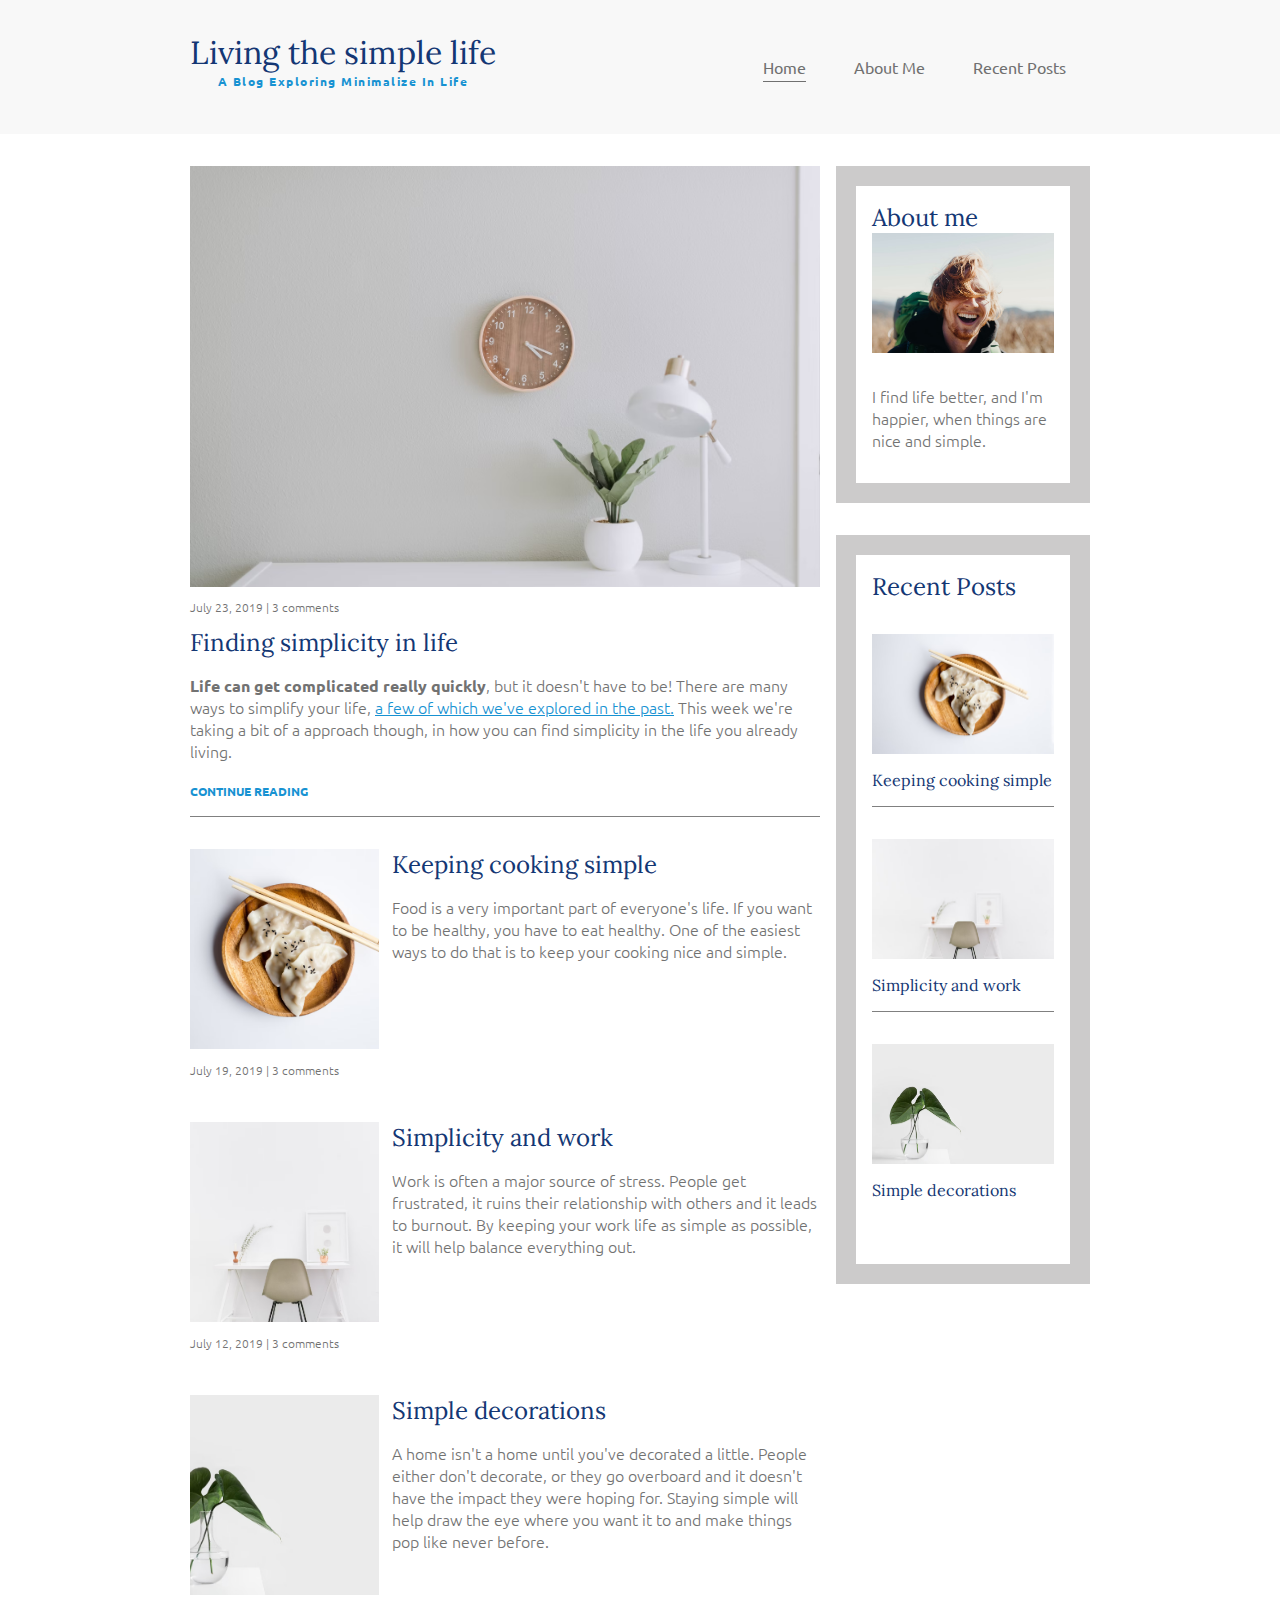
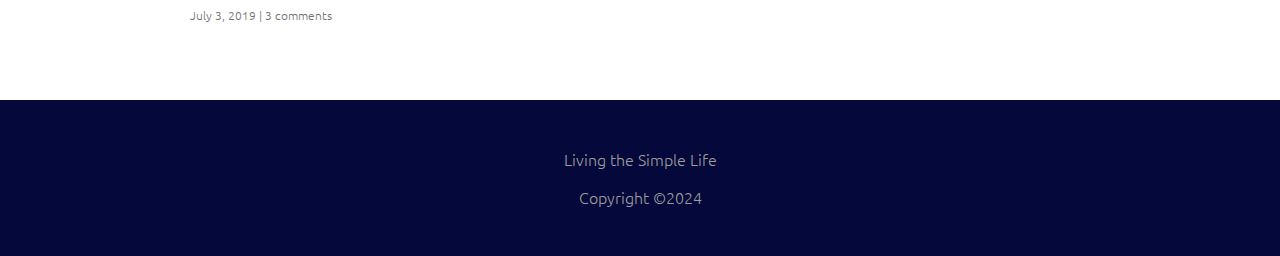
<file: index.html>
<!DOCTYPE html>
<html>

<head>
  <meta charset="UTF-8">
  <meta name="viewport" content="width=device-width, initial-scale=1">
  <link rel="preconnect" href="https://fonts.googleapis.com">
  <link rel="preconnect" href="https://fonts.gstatic.com" crossorigin>
  <link
    href="https://fonts.googleapis.com/css2?family=Lora:ital,wght@0,400..700;1,400..700&family=Ubuntu:ital,wght@0,300;0,400;0,500;0,700;1,300;1,400;1,500;1,700&display=swap"
    rel="stylesheet">
  <link rel="stylesheet" href="p1-flex.css">
  <title>Living The Simple Life</title>
</head>

<body>
  <header>
    <div class="container container-nav">
      <div class="site-title">
        <h1>Living the simple life</h1>
        <p class="subtitle">A Blog Exploring Minimalize In Life</p>
      </div>
      <nav>
        <ul>
          <li><a href="./" class="current-page">Home</a></li>
          <li><a href="./about-me">About Me</a></li>
          <li><a href="./recent-posts">Recent Posts</a></li>
        </ul>
      </nav>
    </div>
  </header>
  <div class="container">
    <main>
      <article class="article-featuered">
        <img src="photo-1533090161767-e6ffed986c88.avif" alt="" class="article-image">
        <p class="article-info">July 23, 2019 | 3 comments</p>
        <h2 class="article-title">Finding simplicity in life</h2>
        <p class="article-body"><strong>Life can get complicated really quickly</strong>, but it doesn't have to be!
          There are many ways to simplify your life, <a href="#">a few of which we've explored in the past.</a> This
          week we're taking a bit of a approach though, in how you can find simplicity in the life you already living.
        </p>
        <a href="#" class="article-read-more">CONTINUE READING</a>
      </article>

      <article class="article-recent">
        <div class="article-recent-main">
          <h2 class="article-title">Keeping cooking simple</h2>
          <p class="article-body">Food is a very important part of everyone's life. If you want to be healthy, you have
            to eat healthy. One of the easiest ways to do that is to keep your cooking nice and simple.</p>
        </div>
        <div class="article-recent-secondary">
          <img src="photo-1496116218417-1a781b1c416c.avif" alt="" class="article-image">
          <p class="article-info">July 19, 2019 | 3 comments</p>
        </div>
      </article>
      <article class="article-recent">
        <div class="article-recent-main">
          <h2 class="article-title">Simplicity and work</h2>
          <p class="article-body">Work is often a major source of stress. People get frustrated, it ruins their
            relationship with others and it leads to burnout. By keeping your work life as simple as possible, it will
            help balance everything out.</p>
        </div>
        <div class="article-recent-secondary">
          <img src="photo-1449247709967-d4461a6a6103.avif" alt="" class="article-image">
          <p class="article-info">July 12, 2019 | 3 comments</p>
        </div>
      </article>
      <article class="article-recent">
        <div class="article-recent-main">
          <h2 class="article-title">Simple decorations</h2>
          <p class="article-body">A home isn't a home until you've decorated a little. People either don't decorate, or
            they go overboard and it doesn't have the impact they were hoping for. Staying simple will help draw the eye
            where you want it to and make things pop like never before.</p>
        </div>
        <div class="article-recent-secondary">
          <img src="photo-1487700160041-babef9c3cb55.avif" alt="" class="article-image">
          <p class="article-info">July 3, 2019 | 3 comments</p>
        </div>
      </article>
    </main>
    <aside class="sidebar">
      <div class="sidebar-widget">
        <h2 class="widget-title">About me</h2>
        <img src="photo-1548213238-0da7521bd6e0.avif" alt="" class="widget-image">
        <p class="widget-body">I find life better, and I'm happier, when things are nice and simple.</p>
      </div>
      <div class="sidebar-widget">
        <h2 class="widget-title">Recent Posts</h2>
        <div class="widget-recent-post">
          <img src="photo-1496116218417-1a781b1c416c.avif" alt="" class="widget-image">
          <h3 class="widget-recent-post-title">Keeping cooking simple</h3>
        </div>
        <div class="widget-recent-post">
          <img src="photo-1449247709967-d4461a6a6103.avif" alt="" class="widget-image">
          <h3 class="widget-recent-post-title">Simplicity and work</h3>
        </div>
        <div class="widget-recent-post">
          <img src="photo-1487700160041-babef9c3cb55.avif" alt="" class="widget-image">
          <h3 class="widget-recent-post-title">Simple decorations</h3>
        </div>
      </div>

    </aside>
  </div>

  <footer>
    <p>Living the Simple Life</p>
    <p>Copyright &copy;2024</p>
  </footer>
</body>

</html>
</file>
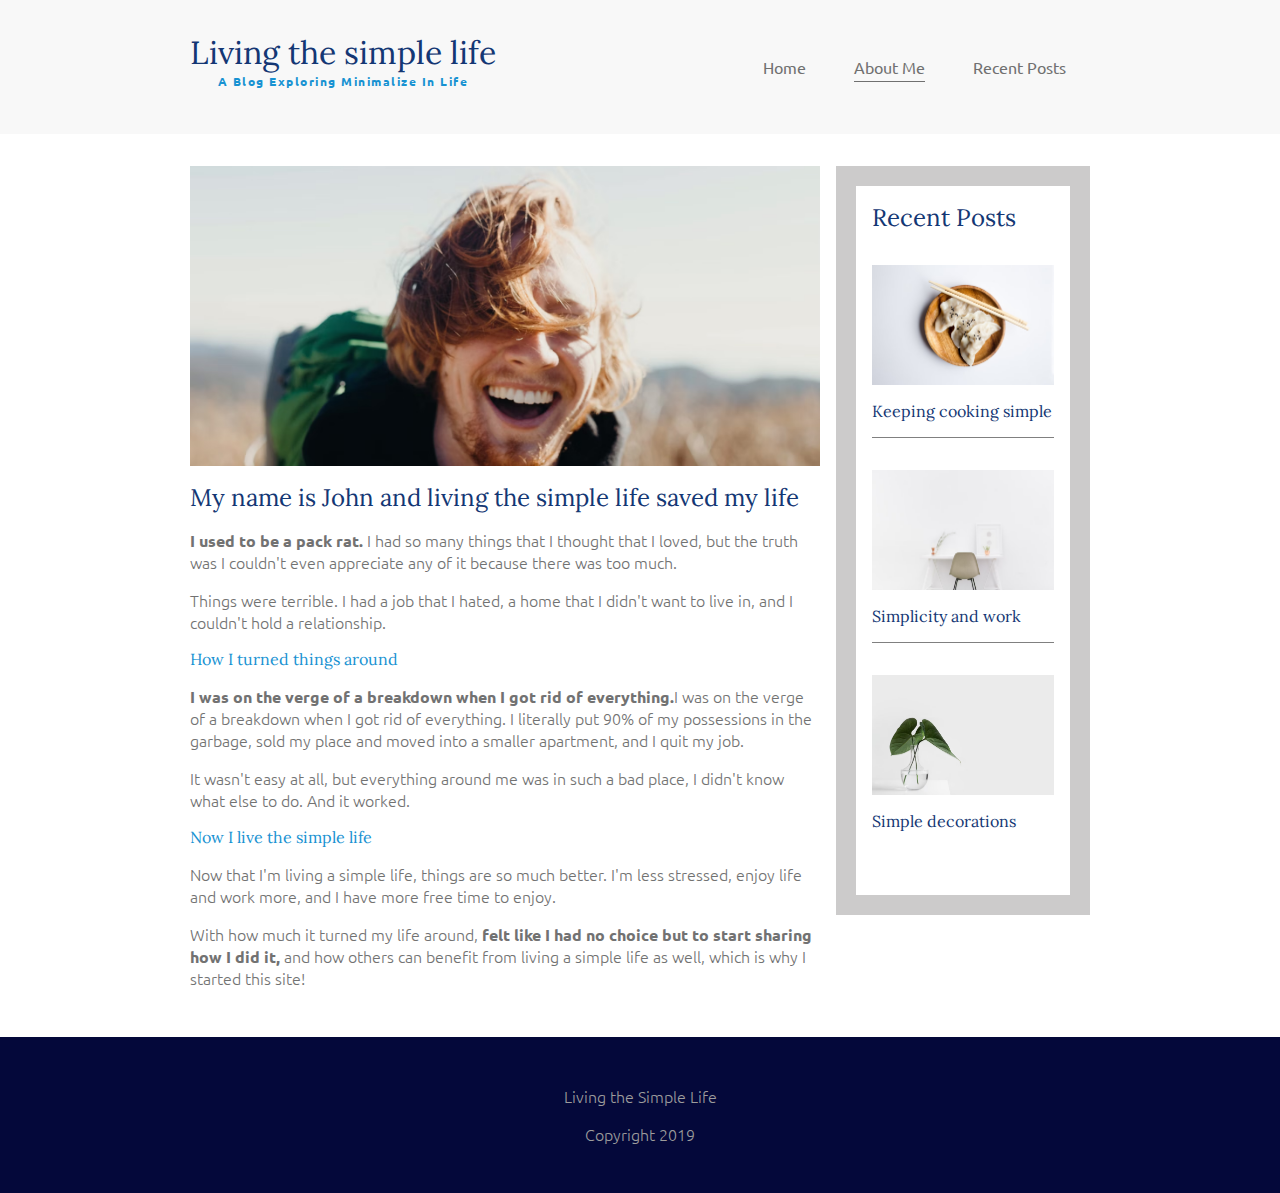
<file: about-me.html>
<!DOCTYPE html>
<html>
  <head>
    <meta charset="UTF-8">
    <meta name="viewport" content="width=device-width, initial-scale=1">
    <link rel="preconnect" href="https://fonts.googleapis.com">
<link rel="preconnect" href="https://fonts.gstatic.com" crossorigin>
<link href="https://fonts.googleapis.com/css2?family=Lora:ital,wght@0,400..700;1,400..700&family=Ubuntu:ital,wght@0,300;0,400;0,500;0,700;1,300;1,400;1,500;1,700&display=swap" rel="stylesheet">
    <link rel="stylesheet" href="p1-flex.css">
  </head>
  <body>
    <header>
      <div class="container container-nav">
        <div class="site-title">
          <h1>Living the simple life</h1>
          <p class="subtitle">A Blog Exploring Minimalize In Life</p>
        </div>
        <nav>
          <ul>
            <li><a href="./">Home</a></li>
            <li><a href="./about-me" class="current-page">About Me</a></li>
            <li><a href="./recent-posts">Recent Posts</a></li>
          </ul>
        </nav>
      </div>
    </header>
    <div class="container">
      <main>
        <div>
          <img src="photo-1548213238-0da7521bd6e0.avif" alt="" class="image-full">
          <h2>My name is John and living the simple life saved my life</h2>
          <p><strong>I used to be a pack rat.</strong> I had so many things that I thought that I loved, but the truth was I couldn't even appreciate any of it because there was too much.</p>
          <p>Things were terrible. I had a job that I hated, a home that I didn't want to live in, and I couldn't hold a relationship.</p>
          <h3> How I turned things around</h3>
          <p><strong>I was on the verge of a breakdown when I got rid of everything.</strong>I was on the verge of a breakdown when I got rid of everything. I literally put 90% of my possessions in the garbage, sold my place and moved into a smaller apartment, and I quit my job.</p>
          <p>It wasn't easy at all, but everything around me was in such a bad place, I didn't know what else to do. And it worked.</p>
          <h3>Now I live the simple life</h3>
          <p>Now that I'm living a simple life, things are so much better. I'm less stressed, enjoy life and work more, and I have more free time to enjoy.</p>
          <p>With how much it turned my life around, <strong>felt like I had no choice but to start sharing how I did it,</strong> and how others can benefit from living a simple life as well, which is why I started this site!</p>
        </div>

      </main>
      <aside class="sidebar">
        <div class="sidebar-widget">
          <h2 class="widget-title">Recent Posts</h2>
          <div class="widget-recent-post">
            <img src="photo-1496116218417-1a781b1c416c.avif" alt="" class="widget-image">
            <h3 class="widget-recent-post-title">Keeping cooking simple</h3>
          </div>
          <div class="widget-recent-post">
            <img src="photo-1449247709967-d4461a6a6103.avif" alt="" class="widget-image">
            <h3 class="widget-recent-post-title">Simplicity and work</h3>
          </div>
          <div class="widget-recent-post">
            <img src="photo-1487700160041-babef9c3cb55.avif" alt="" class="widget-image">
            <h3 class="widget-recent-post-title">Simple decorations</h3>
          </div>
        </div>

      </aside>
    </div>

    <footer>
      <p>Living the Simple Life</p>
      <p>Copyright 2019</p>
    </footer>
  </body>
</html>
</file>
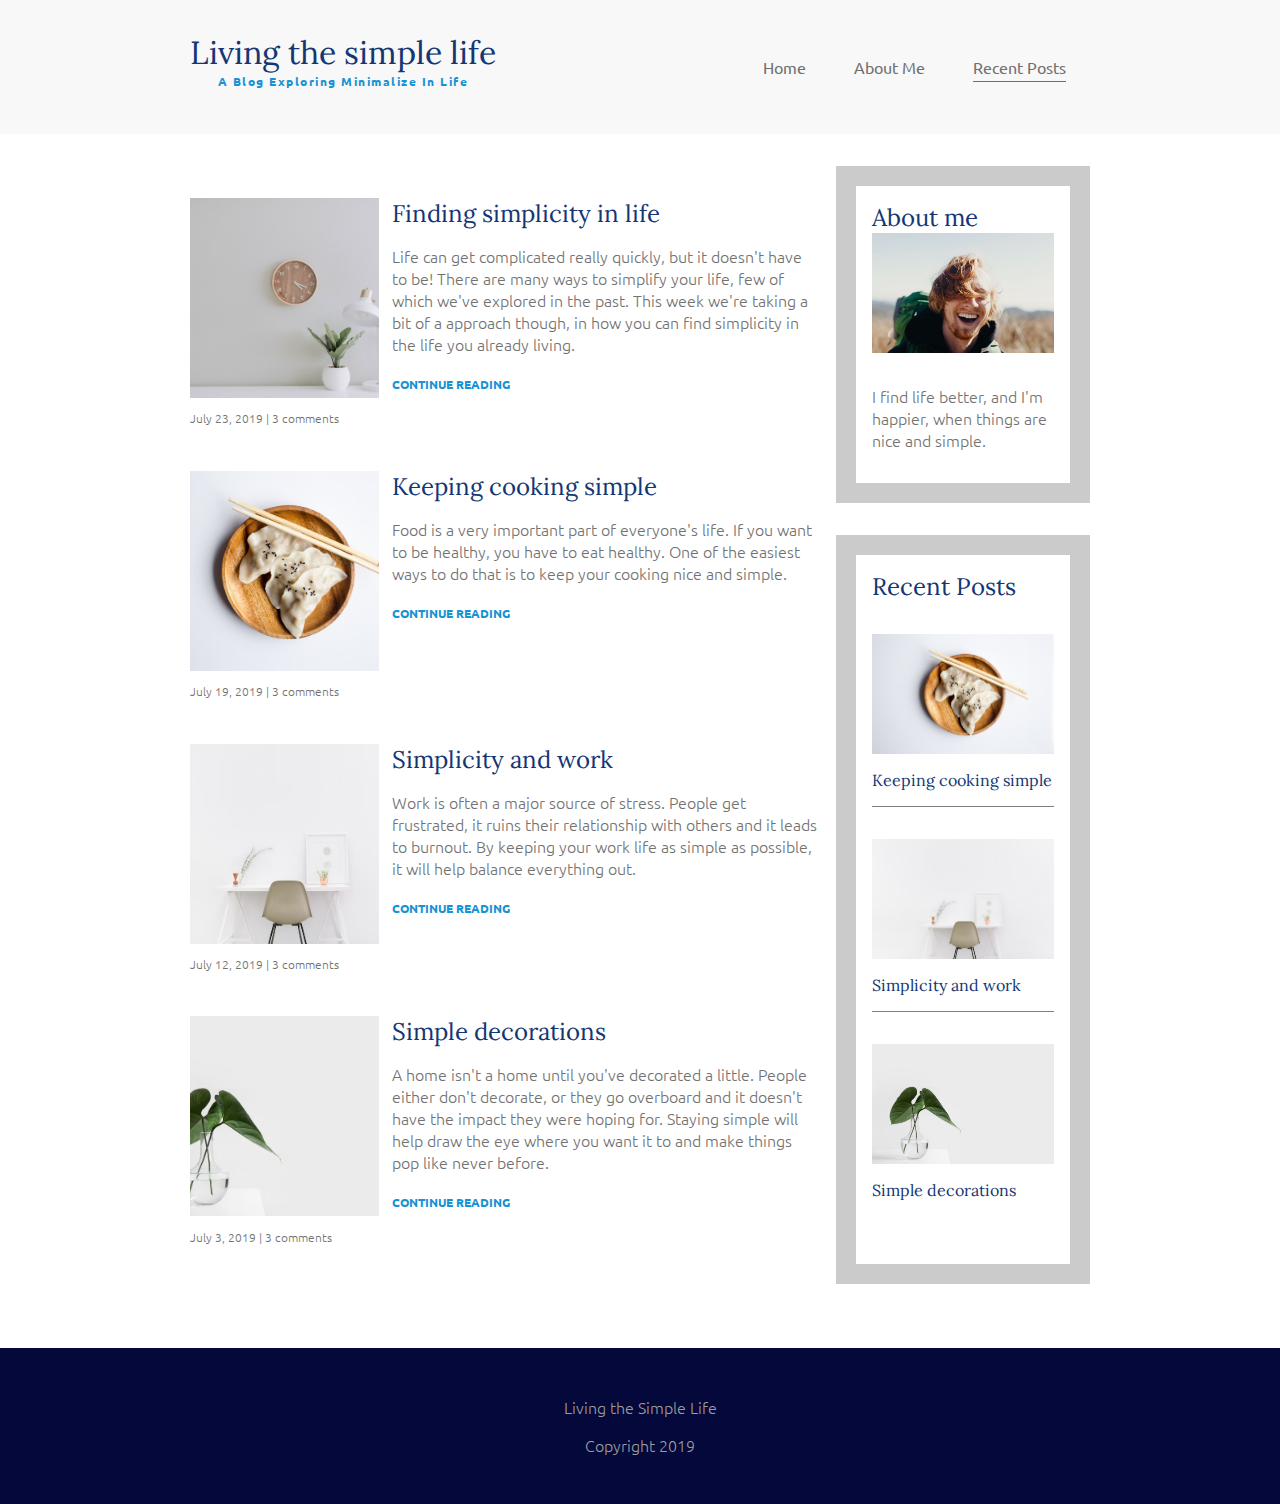
<file: recent-posts.html>
<!DOCTYPE html>
<html>
  <head>
    <meta charset="UTF-8">
    <meta name="viewport" content="width=device-width, initial-scale=1">
    <link rel="preconnect" href="https://fonts.googleapis.com">
<link rel="preconnect" href="https://fonts.gstatic.com" crossorigin>
<link href="https://fonts.googleapis.com/css2?family=Lora:ital,wght@0,400..700;1,400..700&family=Ubuntu:ital,wght@0,300;0,400;0,500;0,700;1,300;1,400;1,500;1,700&display=swap" rel="stylesheet">
    <link rel="stylesheet" href="p1-flex.css">
  </head>
  <body>
    <header>
      <div class="container container-nav">
        <div class="site-title">
          <h1>Living the simple life</h1>
          <p class="subtitle">A Blog Exploring Minimalize In Life</p>
        </div>
        <nav>
          <ul>
            <li><a href="./">Home</a></li>
            <li><a href="./about-me">About Me</a></li>
            <li><a href="./recent-posts" class="current-page">Recent Posts</a></li>
          </ul>
        </nav>
      </div>
    </header>
    <div class="container">
      <main>
        <article class="article-recent">
          <div class="article-recent-main">
            <h2 class="article-title">Finding simplicity in life</h2>
            <p class="article-body">Life can get complicated really quickly, but it doesn't have to be! There are many ways to simplify your life, few of which we've explored in the past. This week we're taking a bit of a approach though, in how you can find simplicity in the life you already living.</p>
            <a href="#" class="article-read-more">CONTINUE READING</a>
          </div>
          <div class="article-recent-secondary">
            <img src="photo-1533090161767-e6ffed986c88.avif" alt="" class="article-image">
            <p class="article-info">July 23, 2019 | 3 comments</p>
          </div>
        </article>

        <article class="article-recent">
          <div class="article-recent-main">
            <h2 class="article-title">Keeping cooking simple</h2>
            <p class="article-body">Food is a very important part of everyone's life. If you want to be healthy, you have to eat healthy. One of the easiest ways to do that is to keep your cooking nice and simple.</p>
            <a href="#" class="article-read-more">CONTINUE READING</a>
          </div>
          <div class="article-recent-secondary">
            <img src="photo-1496116218417-1a781b1c416c.avif" alt="" class="article-image">
            <p class="article-info">July 19, 2019 | 3 comments</p>
          </div>
        </article>
        <article class="article-recent">
          <div class="article-recent-main">
            <h2 class="article-title">Simplicity and work</h2>
            <p class="article-body">Work is often a major source of stress. People get frustrated, it ruins their relationship with others and it leads to burnout. By keeping your work life as simple as possible, it will help balance everything out.</p>
            <a href="#" class="article-read-more">CONTINUE READING</a>
          </div>
          <div class="article-recent-secondary">
            <img src="photo-1449247709967-d4461a6a6103.avif" alt="" class="article-image">
            <p class="article-info">July 12, 2019 | 3 comments</p>
          </div>
        </article>
        <article class="article-recent">
          <div class="article-recent-main">
            <h2 class="article-title">Simple decorations</h2>
            <p class="article-body">A home isn't a home until you've decorated a little. People either don't decorate, or they go overboard and it doesn't have the impact they were hoping for. Staying simple will help draw the eye where you want it to and make things pop like never before.</p>
            <a href="#" class="article-read-more">CONTINUE READING</a>
          </div>
          <div class="article-recent-secondary">
            <img src="photo-1487700160041-babef9c3cb55.avif" alt="" class="article-image">
            <p class="article-info">July 3, 2019 | 3 comments</p>
          </div>
        </article>
      </main>
      <aside class="sidebar">
        <div class="sidebar-widget">
          <h2 class="widget-title">About me</h2>
          <img src="photo-1548213238-0da7521bd6e0.avif" alt="" class="widget-image">
          <p class="widget-body">I find life better, and I'm happier, when things are nice and simple.</p>
        </div>
        <div class="sidebar-widget">
          <h2 class="widget-title">Recent Posts</h2>
          <div class="widget-recent-post">
            <img src="photo-1496116218417-1a781b1c416c.avif" alt="" class="widget-image">
            <h3 class="widget-recent-post-title">Keeping cooking simple</h3>
          </div>
          <div class="widget-recent-post">
            <img src="photo-1449247709967-d4461a6a6103.avif" alt="" class="widget-image">
            <h3 class="widget-recent-post-title">Simplicity and work</h3>
          </div>
          <div class="widget-recent-post">
            <img src="photo-1487700160041-babef9c3cb55.avif" alt="" class="widget-image">
            <h3 class="widget-recent-post-title">Simple decorations</h3>
          </div>
        </div>

      </aside>
    </div>

    <footer>
      <p>Living the Simple Life</p>
      <p>Copyright 2019</p>
    </footer>
  </body>
</html>
</file>
<file: p1-flex.css>
body {
  margin: 0;
  font-family: 'ubuntu', sans-serif;
  font-size: 1rem;
  font-weight: 300;
  color: rgb(114, 114, 114);
}
img{
  max-width: 100%;
  display: block;
}
.image-full{
  max-height: 300px;
  min-width: 100%;
  object-fit: cover;
  margin-bottom: 1em;
}
/* =============
    typography 
    ============*/

h1,
h2,
h3{
  font-weight: 400;
  font-family: 'Lora', serif;
  color: #143774;
  margin: 0;
}
h1{
  font-size: 2rem;
}
h2{
  font-size: 1.5rem;
}
h3{
  font-size:1rem;
  color: #1792D2;
}
.article-info,
.article-read-more{
  font-size: 0.775rem;
}
strong{
  font-weight: 700;
}
a{
  color: #1792D2;
}
.article-read-more{
  text-decoration: none;
  font-weight: 700;
}
.subtitle{
  font-weight: 700;
  font-size: 0.75rem;
  color: #1792D2;
  margin: 0;
  letter-spacing: 1.5px;
}
nav a{
  font-weight: 400;
  color: #707070;
  margin: 1em;
  text-decoration: none;
  padding: .25em 0;
}
nav a:hover,
nav a:focus {
  color: #1792D2;
  cursor: pointer;
}
.current-page{
  border-bottom: 1px solid #707070;
}
.current-page:hover{
  color: #707070;
}

/* ==============
      layout  
   ==============*/

.container{
  max-width: 900px;
  width: 90%;
  margin: 0 auto;
  display: flex;
  flex-direction: column;
  justify-content: space-between;
}
header{
  background-color: #f8f8f8;
  padding: 2em 0;
  text-align: center;
  margin-bottom: 2em;
}
footer{
  background-color: #04083a;
  color: rgb(156, 156, 156);
  text-align: center;
  padding: 2em;
  margin-top: 2em;
}
.article-featuered{
  margin-bottom: 2em;
  border-bottom: 1px solid  gray;
  padding-bottom: 1em;
}
.article-recent{
  display: flex;
  flex-direction: column;
  margin: 2em 0;
}
.article-recent-main{
  order: 2;
}
.article-recent-secondary{
  order: 1;
}
.article-image{
  width: 100%;
  min-height: 200px;
  object-fit: cover;
}

/*  ==============
      navigation 
    ===============*/

nav ul {
  list-style: none;
  display: flex;
  flex-direction: column;
  justify-content: center;
  padding: 0;
}
nav li{
  margin: .5em;
}

/*   =============
      aside
      =============   */
@media (min-width: 675px){
  .container {
    flex-direction: row;
    justify-content: space-between;
  }
  nav ul {
    flex-direction: row;
  }
  .article-recent{
    flex-direction: row;
    justify-content: space-between;
  }
  main{
    width:70%;
  }
  aside{
    width:30%;
  }
  .article-recent-main{
    width:68%;
  }
  .article-recent-secondary{
    width:30%;
  }

}
.sidebar-widget{
  border: 20px solid rgb(204, 203, 203);
  padding: 1em;
  margin: 0 0 2em 1em;
}
.widget-recent-post{
  margin: 2em 0;
  border-bottom: 1px solid  gray;
  padding-bottom: 1em;
}
.widget-image{
  padding-bottom: 1em;
  max-height: 120px;
  min-width: 100%;
  object-fit: cover;
  object-position: center;
}
.widget-recent-post:last-child{
  border: none;
}
.widget-recent-post-title{
  color: #143774;
}
</file>
